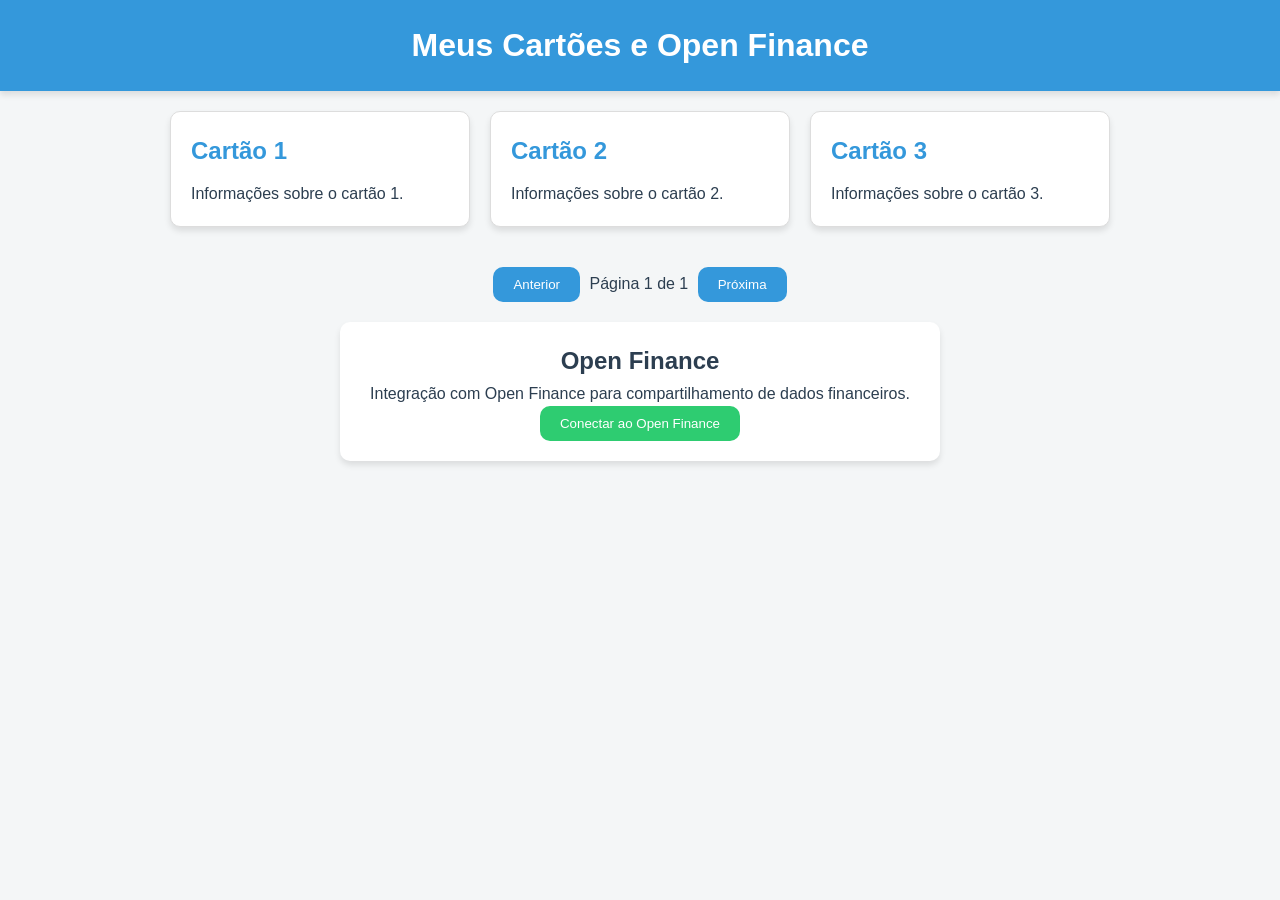
<file: cards.html>
<!DOCTYPE html>
<html lang="pt-BR">
<head>
    <meta charset="UTF-8">
    <meta name="viewport" content="width=device-width, initial-scale=1.0">
    <title>Cards com Paginação e Open Finance</title>
    <link rel="stylesheet" href="stylescard.css">
</head>
<body>
    <header>
        <h1>Meus Cartões e Open Finance</h1>
    </header>

    <section id="cards-section">
        <div class="card">
            <h2>Cartão 1</h2>
            <p>Informações sobre o cartão 1.</p>
        </div>
        <div class="card">
            <h2>Cartão 2</h2>
            <p>Informações sobre o cartão 2.</p>
        </div>
        <div class="card">
            <h2>Cartão 3</h2>
            <p>Informações sobre o cartão 3.</p>
        </div>
        <!-- Adicione mais cartões conforme necessário -->
    </section>

    <div id="pagination">
        <button id="prev-page">Anterior</button>
        <span id="page-info">Página 1 de 3</span>
        <button id="next-page">Próxima</button>
    </div>

    <section id="open-finance-section">
        <h2>Open Finance</h2>
        <p>Integração com Open Finance para compartilhamento de dados financeiros.</p>
        <button id="connect-open-finance">Conectar ao Open Finance</button>
    </section>

    <script src="scripts.js"></script>
</body>
</html>
</file>
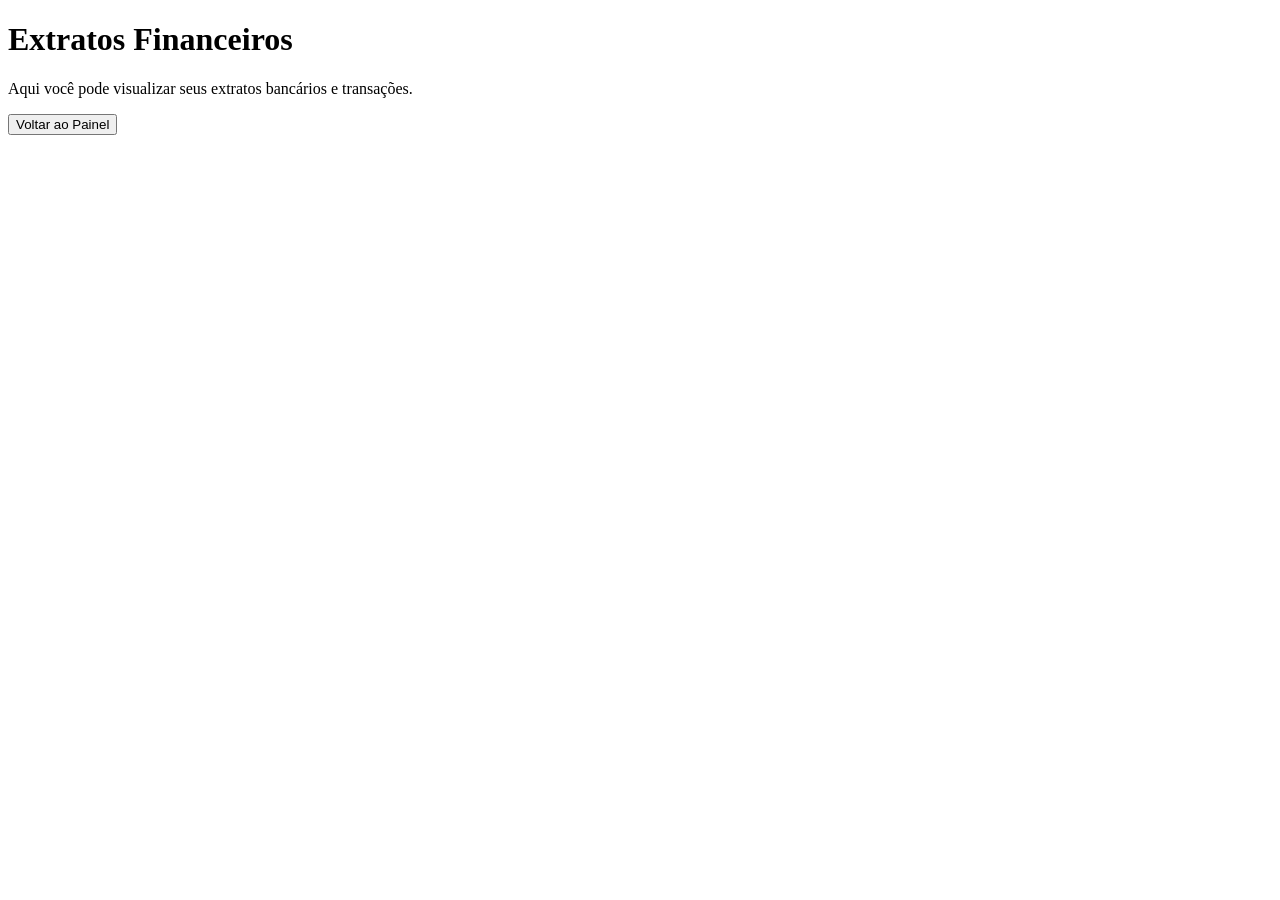
<file: extratos.html>
<!DOCTYPE html>
<html lang="pt-BR">
<head>
  <meta charset="UTF-8">
  <meta name="viewport" content="width=device-width, initial-scale=1.0">
  <title>Extratos</title>
  <link rel="stylesheet" href="../styles.css">
</head>
<body>
  <div class="container">
    <h1>Extratos Financeiros</h1>
    <p>Aqui você pode visualizar seus extratos bancários e transações.</p>
    <button onclick="window.location.href='../index.html'" class="back-btn">
      Voltar ao Painel
    </button>
  </div>
</body>
</html>
</file>
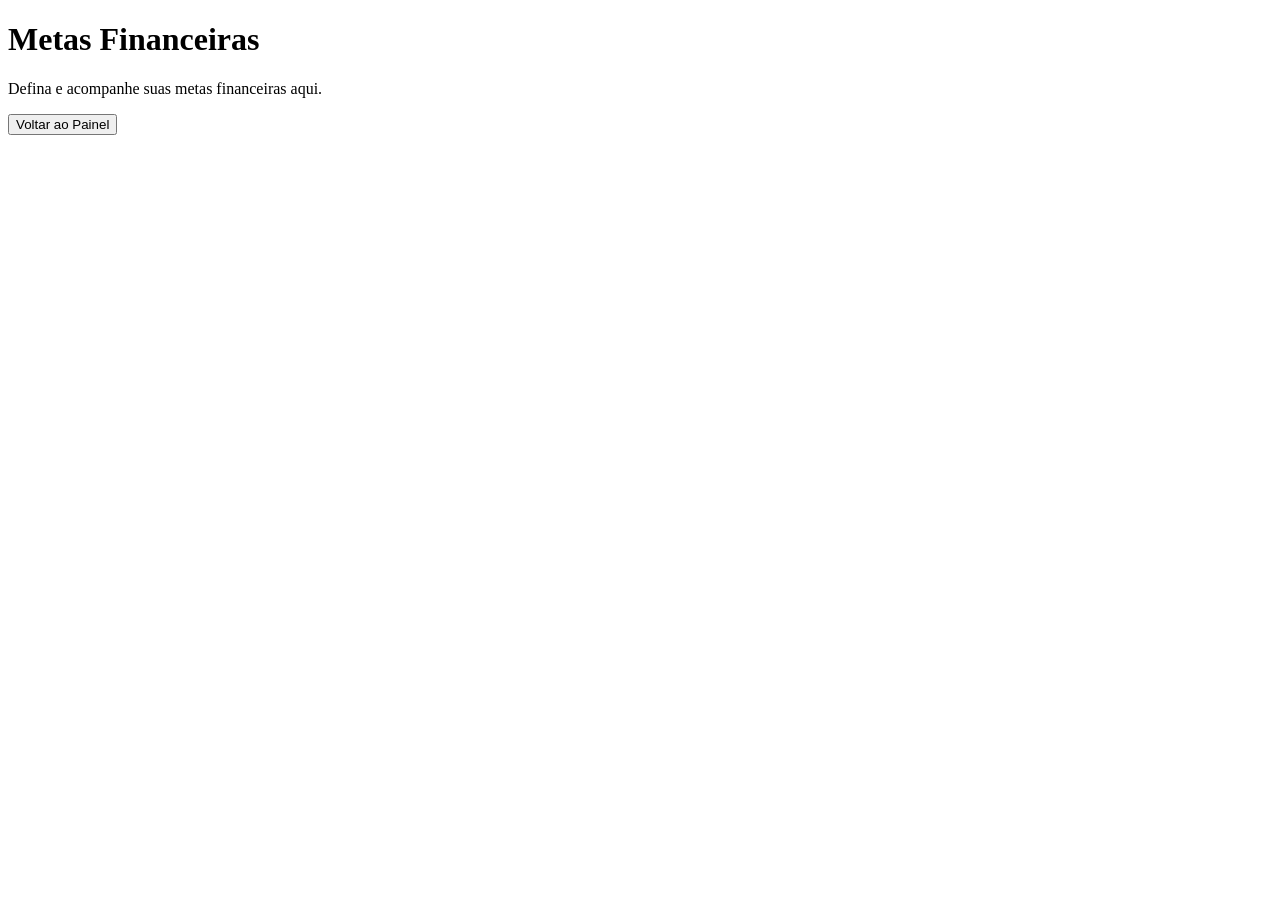
<file: metas.html>
<!DOCTYPE html>
<html lang="pt-BR">
<head>
  <meta charset="UTF-8">
  <meta name="viewport" content="width=device-width, initial-scale=1.0">
  <title>Metas Financeiras</title>
  <link rel="stylesheet" href="../styles.css">
</head>
<body>
  <div class="container">
    <h1>Metas Financeiras</h1>
    <p>Defina e acompanhe suas metas financeiras aqui.</p>
    <button onclick="window.location.href='../index.html'" class="back-btn">
      Voltar ao Painel
    </button>
  </div>
</body>
</html>
</file>
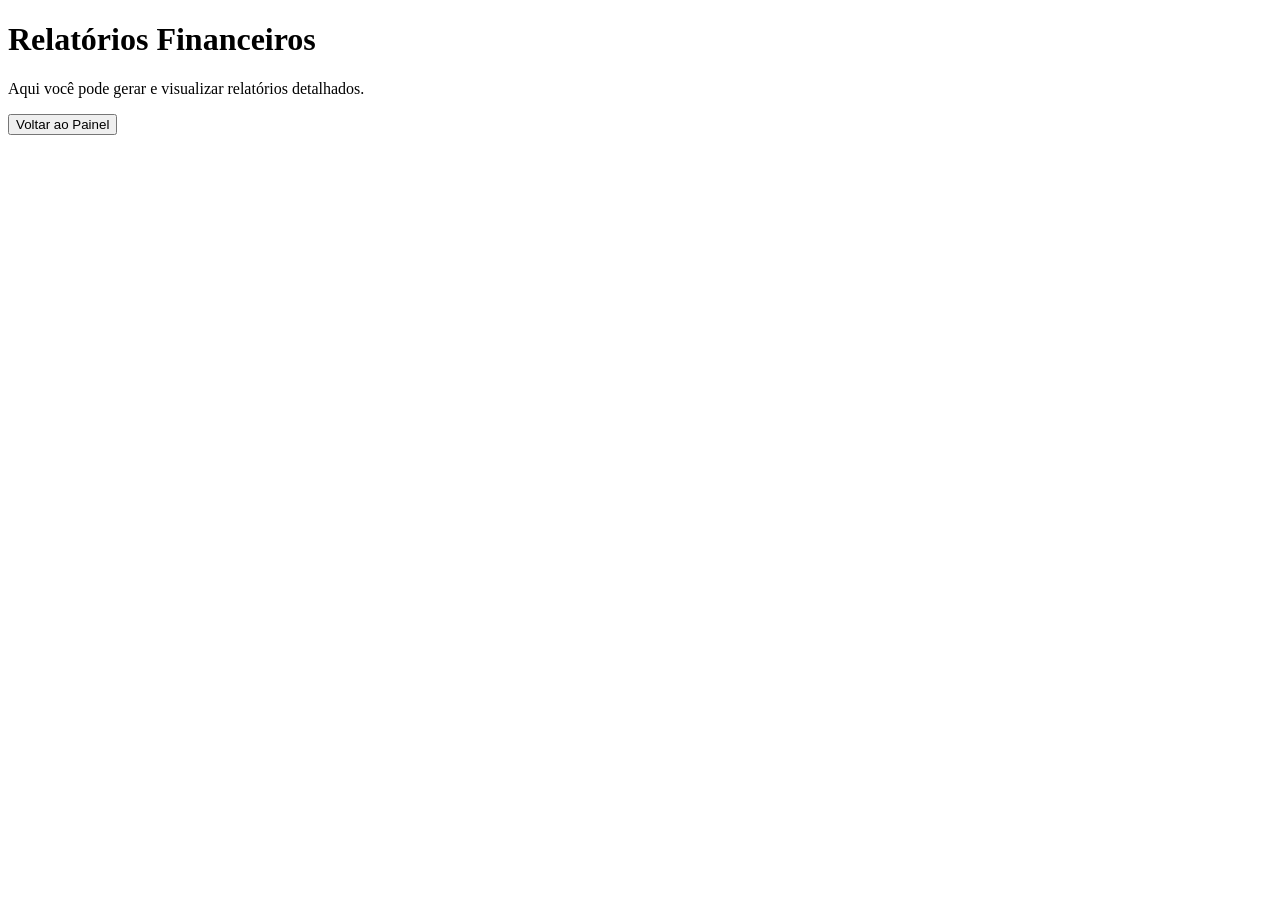
<file: relatorios.html>
<!DOCTYPE html>
<html lang="pt-BR">
<head>
  <meta charset="UTF-8">
  <meta name="viewport" content="width=device-width, initial-scale=1.0">
  <title>Relatórios</title>
  <link rel="stylesheet" href="../styles.css">
</head>
<body>
  <div class="container">
    <h1>Relatórios Financeiros</h1>
    <p>Aqui você pode gerar e visualizar relatórios detalhados.</p>
    <button onclick="window.location.href='../index.html'" class="back-btn">
      Voltar ao Painel
    </button>
  </div>
</body>
</html>
</file>
<file: stylescard.css>
:root {
    --primary-color: #3498db;
    --secondary-color: #2ecc71;
    --danger-color: #e74c3c;
    --background-light: #f4f6f7;
    --background-dark: #1a1a2e;
    --text-light: #2c3e50;
    --text-dark: #ffffff;
    --card-shadow: 0 4px 6px rgba(0, 0, 0, 0.1);
    --border-radius: 10px;
}

* {
    box-sizing: border-box;
    margin: 0;
    padding: 0;
}

body {
    font-family: 'Poppins', sans-serif;
    background-color: var(--background-light);
    color: var(--text-light);
    line-height: 1.6;
    transition: background-color 0.3s, color 0.3s;
}

header {
    background-color: var(--primary-color);
    color: var(--text-dark);
    padding: 20px 0;
    text-align: center;
    box-shadow: var(--card-shadow);
}

#cards-section {
    display: flex;
    flex-wrap: wrap;
    justify-content: center;
    padding: 20px;
    gap: 20px;
}

.card {
    background-color: var(--text-dark);
    border: 1px solid #ddd;
    border-radius: var(--border-radius);
    box-shadow: var(--card-shadow);
    padding: 20px;
    width: 300px;
    transition: transform 0.3s, box-shadow 0.3s;
}

.card:hover {
    transform: translateY(-5px);
    box-shadow: 0 8px 16px rgba(0, 0, 0, 0.2);
}

.card h2 {
    color: var(--primary-color);
    margin-bottom: 10px;
}

.card p {
    color: var(--text-light);
}

#pagination {
    text-align: center;
    margin: 20px 0;
}

#pagination button {
    padding: 10px 20px;
    margin: 0 5px;
    border: none;
    background-color: var(--primary-color);
    color: var(--text-dark);
    cursor: pointer;
    border-radius: var(--border-radius);
    transition: background-color 0.3s;
}

#pagination button:hover {
    background-color: #2980b9;
}

#pagination button:disabled {
    background-color: #bdc3c7;
    cursor: not-allowed;
}

#open-finance-section {
    text-align: center;
    padding: 20px;
    background-color: var(--text-dark);
    margin: 20px auto;
    border-radius: var(--border-radius);
    box-shadow: var(--card-shadow);
    max-width: 600px;
}

#connect-open-finance {
    padding: 10px 20px;
    background-color: var(--secondary-color);
    color: var(--text-dark);
    border: none;
    border-radius: var(--border-radius);
    cursor: pointer;
    transition: background-color 0.3s;
}

#connect-open-finance:hover {
    background-color: #27ae60;
}
</file>
<file: styles.css>
.login-overlay {
  position: fixed;
  top: 0;
  left: 0;
  width: 100%;
  height: 100%;
  background-color: rgba(0,0,0,0.7);
  display: flex;
  justify-content: center;
  align-items: center;
  z-index: 1000;
  background-size: cover;
  background-position: center;
  background-repeat: no-repeat;
}

.login-container {
  background-color: white;
  padding: 40px;
  border-radius: 10px;
  box-shadow: 0 10px 20px rgba(0,0,0,0.2);
  width: 350px;
  text-align: center;
}

.profile-section {
  margin-bottom: 20px;
}

.profile-image {
  width: 100px;
  height: 100px;
  border-radius: 50%;
  object-fit: cover;
  border: 3px solid var(--primary-color);
}

.login-container input {
  width: 100%;
  padding: 10px;
  margin: 10px 0;
  border: 1px solid #ddd;
  border-radius: 5px;
  transition: border-color 0.3s;
}

.login-container input:focus {
  outline: none;
  border-color: var(--primary-color);
}

.login-btn {
  width: 100%;
  padding: 12px;
  background-color: var(--primary-color);
  color: white;
  border: none;
  border-radius: 5px;
  cursor: pointer;
  transition: background-color 0.3s;
}

.login-btn:hover {
  background-color: #2980b9;
}

.error-message {
  color: var(--danger-color);
  margin-top: 10px;
}

.main-app-container {
  width: 100%;
  min-height: 100vh;
  padding: 20px;
}

.dashboard-container {
  max-width: 1200px;
  margin: 0 auto;
  background-color: white;
  border-radius: 15px;
  box-shadow: 0 10px 30px rgba(0,0,0,0.1);
  overflow: hidden;
}

.dashboard-header {
  display: flex;
  justify-content: space-between;
  align-items: center;
  padding: 20px;
  background-color: var(--primary-color);
  color: white;
}

.theme-toggle, .logout-btn {
  background: none;
  border: none;
  color: white;
  cursor: pointer;
  font-size: 20px;
}

.dashboard-content {
  padding: 20px;
}

.summary-section {
  display: grid;
  grid-template-columns: repeat(4, 1fr);
  gap: 20px;
  margin-bottom: 30px;
}

.summary-card {
  background-color: #f9f9f9;
  border-radius: 10px;
  padding: 20px;
  text-align: center;
  box-shadow: var(--card-shadow);
  transition: transform 0.3s;
}

.summary-card:hover {
  transform: scale(1.05);
}

.total-income { background-color: rgba(46, 204, 113, 0.1); }
.total-expenses { background-color: rgba(231, 76, 60, 0.1); }
.current-balance { background-color: rgba(52, 152, 219, 0.1); }
.credit-card-balance { background-color: rgba(155, 89, 182, 0.1); }

.dashboard-buttons {
  display: grid;
  grid-template-columns: repeat(5, 1fr);
  gap: 15px;
  margin-bottom: 30px;
}

.dashboard-btn {
  display: flex;
  flex-direction: column;
  align-items: center;
  justify-content: center;
  background-color: #f9f9f9;
  border: none;
  border-radius: 10px;
  padding: 20px;
  cursor: pointer;
  transition: all 0.3s ease;
  box-shadow: 0 4px 6px rgba(0,0,0,0.1);
}

.dashboard-btn:hover {
  transform: scale(1.05);
  background-color: #f0f0f0;
}

.dashboard-btn i {
  font-size: 30px;
  margin-bottom: 10px;
  color: var(--primary-color);
}

.quick-actions {
  display: flex;
  justify-content: center;
  gap: 20px;
  margin-bottom: 30px;
}

.quick-action-btn {
  display: flex;
  align-items: center;
  gap: 10px;
  padding: 12px 20px;
  border: none;
  border-radius: 5px;
  cursor: pointer;
  transition: transform 0.3s;
}

.quick-action-btn:hover {
  transform: scale(1.05);
}

.income-btn {
  background-color: var(--secondary-color);
  color: white;
}

.expense-btn {
  background-color: var(--danger-color);
  color: white;
}

.charts-section {
  display: grid;
  grid-template-columns: 1fr 1fr;
  gap: 20px;
  margin-bottom: 30px;
}

.chart-container {
  background-color: #f9f9f9;
  border-radius: 10px;
  padding: 20px;
  box-shadow: var(--card-shadow);
}

.chart-filters {
  display: flex;
  justify-content: center;
  gap: 20px;
  margin: 20px 0;
}

.chart-filters select {
  padding: 10px;
  border-radius: 5px;
  border: 1px solid #ddd;
}

.notes-section {
  background-color: #f9f9f9;
  border-radius: 10px;
  padding: 20px;
  box-shadow: var(--card-shadow);
}

#personalNotes {
  width: 100%;
  min-height: 150px;
  padding: 10px;
  border: 1px solid #ddd;
  border-radius: 5px;
  resize: vertical;
}

.page-view {
  display: none;
  padding: 20px;
  background-color: white;
  border-radius: 10px;
  box-shadow: 0 4px 6px rgba(0,0,0,0.1);
}

.return-btn {
  margin-top: 20px;
  padding: 10px 20px;
  background-color: var(--primary-color);
  color: white;
  border: none;
  border-radius: 5px;
  cursor: pointer;
  transition: background-color 0.3s;
}

.return-btn:hover {
  background-color: #2980b9;
}

.modal {
  position: fixed;
  top: 0;
  left: 0;
  width: 100%;
  height: 100%;
  background: rgba(0,0,0,0.5);
  display: none;
  justify-content: center;
  align-items: center;
  z-index: 1000;
}

.modal-content {
  background: white;
  padding: 30px;
  border-radius: 10px;
  width: 400px;
  max-width: 90%;
}

/* Mobile Responsiveness */
@media screen and (max-width: 1024px) {
  .summary-section, .dashboard-buttons {
    grid-template-columns: repeat(2, 1fr);
  }

  .charts-section {
    grid-template-columns: 1fr;
  }
}

@media screen and (max-width: 768px) {
  .summary-section, .dashboard-buttons {
    grid-template-columns: 1fr;
  }

  .dashboard-header {
    flex-direction: column;
    text-align: center;
  }

  .theme-toggle, .logout-btn {
    margin-top: 10px;
  }
}
</file>
